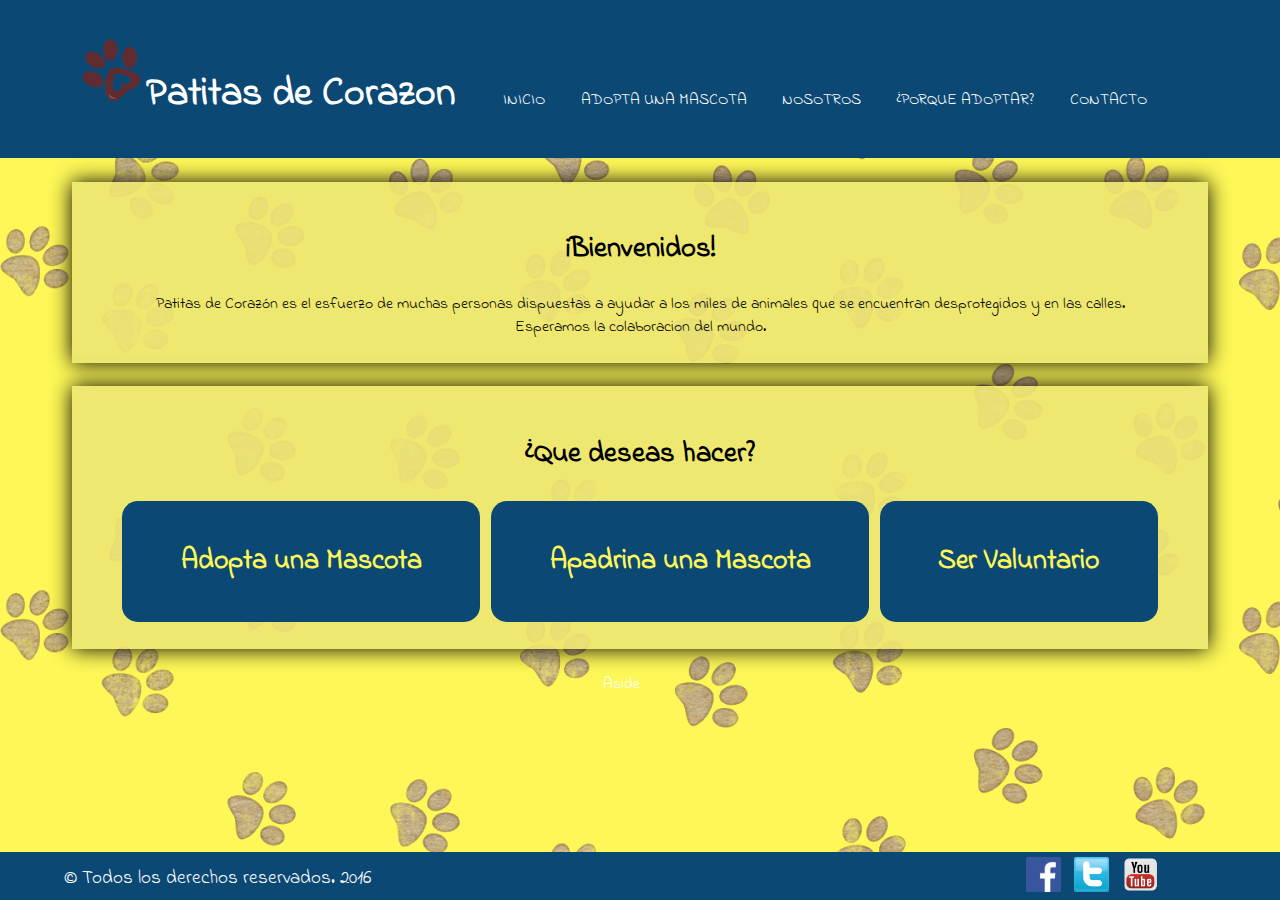
<file: index.html>
<!doctype html>
<html>
<head>
<meta charset="utf-8">
<title>Patitas de Corazón</title>
<meta name="description" content="Adopci&oacute;n de animales dom&eacute;sticos"/>
<meta name="keywords" content="Adopci&oacute;n, Animales, Dom&eacute;sticos"/>
<meta name="author" content="Luis Felipe Salas"/>
<meta name="viewport" content="width=device-width, initial-scale=1, user-scalable=no"/>
<link rel="stylesheet" type="text/css" href="css/normalize.css"/>
<link href='https://fonts.googleapis.com/css?family=Indie+Flower' rel='stylesheet' type='text/css'>
<link href='https://fonts.googleapis.com/css?family=Arimo' rel='stylesheet' type='text/css'>
<link rel="stylesheet" type="text/css" href="css/default.css"/>
</head>

<body>
<header id="cabecera">
	<section class="contenedor">
		<section id="logo"><h1><img src="img/logo.png" width="70" height="70">Patitas de Corazon</h1></section>
    	<nav id="menu">
        	<ul>
            	<li><a href="index.html">Inicio</a></li>
                <li><a href="adopta.html">Adopta una mascota</a></li>
                <li><a href="nosotros.html">Nosotros</a></li>
                <li><a href="porque-adoptar.html">¿Porque Adoptar?</a></li>
                <li><a href="contacto.html">Contacto</a></li>
            </ul>
        </nav>
    </section>
</header>
<section class="modulo">
	<section class="contenedor">
    	<article class="articulo">
        	<h2>¡Bienvenidos!</h2>
            <p>Patitas de Corazón es el esfuerzo de muchas personas dispuestas a ayudar a los miles de animales que se encuentran desprotegidos y en las calles.</p>

<p>Esperamos la colaboracion del mundo.</p>
        </article>
        <article class="articulo">
        	<h2>¿Que deseas hacer?</h2>
            <section class="caja">
            	<h3><a href="adopta.html">Adopta una Mascota</a></h3>
            </section>
            <section class="caja">
            	<h3><a href="#">Apadrina una Mascota</a></h3>
            </section>
            <section class="caja">
            	<h3><a href="#">Ser Valuntario</a></h3>
            </section>
        </article>
        <aside>Aside</aside>
    </section>
</section>
<footer id="pie">
	<section class="contenedor">
    	<section id="derechos">&copy; Todos los derechos reservados. 2016</section>
        <aside>
        	<ul>
            	<li><a href="#"><img src="img/fb.png" width="35" height="35"></a></li>
                <li><a href="#"><img src="img/tw.png" width="35" height="35"></a></li>
                <li><a href="#"><img src="img/yt.png" width="35" height="35"></a></li>
            </ul>
        </aside>
    </section>
</footer>
<script src="js/modernizr-custom.js"></script>
<script src="js/prefixfree.min.js"></script>
</body>
</html>
</file>
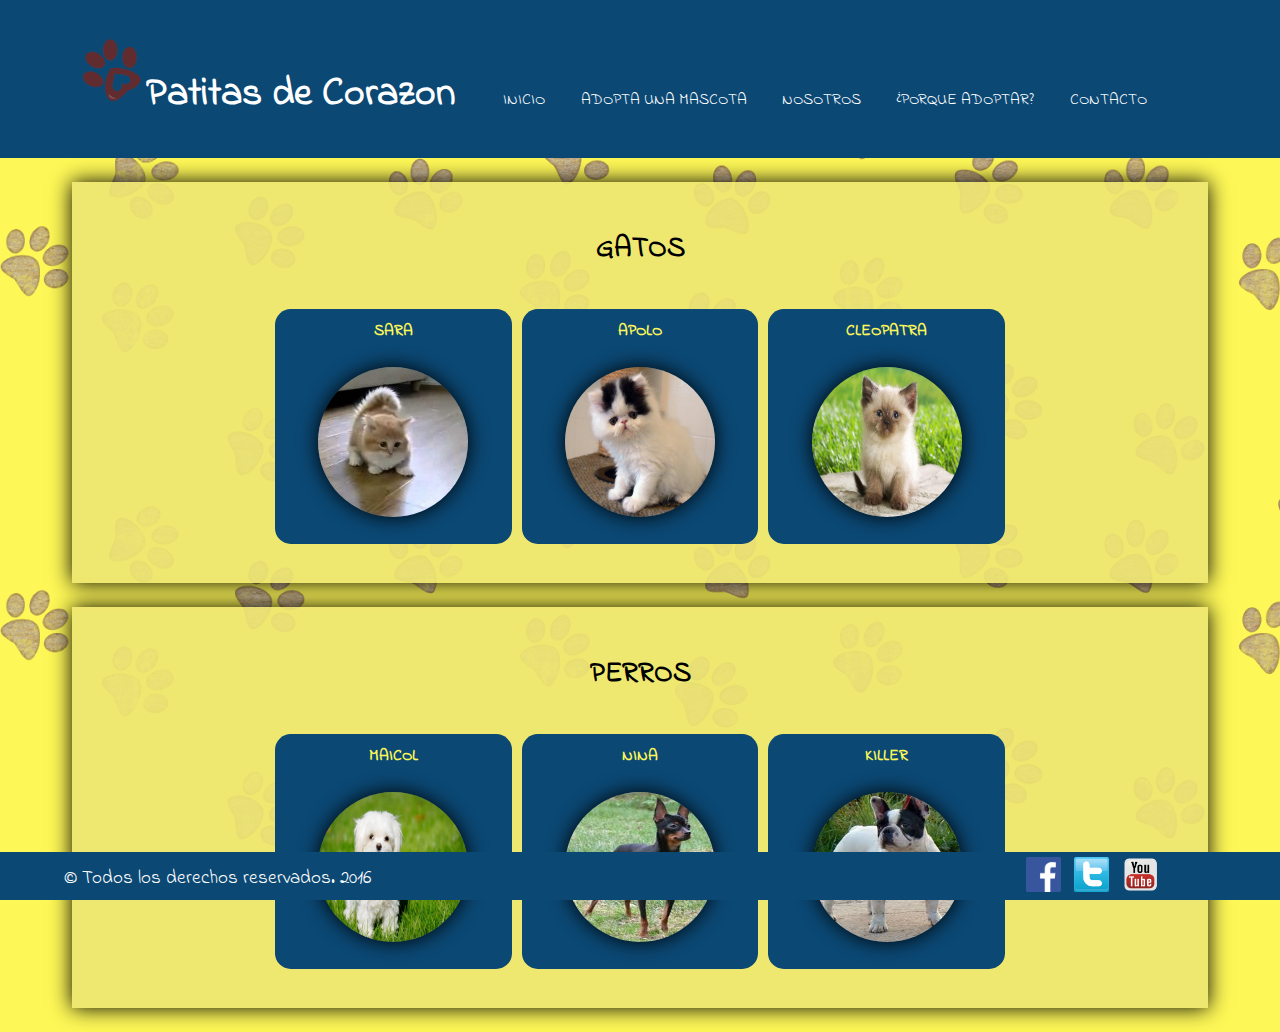
<file: adopta.html>
<!doctype html>
<html>
<head>
<meta charset="utf-8">
<title>Patitas de Corazon</title>
<meta name="description" content="Adopci&oacute;n de animales dom&eacute;sticos"/>
<meta name="keywords" content="Adopci&oacute;n, Animales, Dom&eacute;sticos"/>
<meta name="author" content="Luis Felipe Salas"/>
<meta name="viewport" content="width=device-width, initial-scale=1, user-scalable=no"/>
<link rel="stylesheet" type="text/css" href="css/normalize.css"/>
<link href='https://fonts.googleapis.com/css?family=Indie+Flower' rel='stylesheet' type='text/css'>
<link href='https://fonts.googleapis.com/css?family=Arimo' rel='stylesheet' type='text/css'>
<link rel="stylesheet" type="text/css" href="css/default.css"/>
</head>

<body>
<header id="cabecera">
	<section class="contenedor">
		<section id="logo"><h1><img src="img/logo.png" width="70" height="70">Patitas de Corazon</h1></section>
    	<nav id="menu">
        	<ul>
            	<li><a href="index.html">Inicio</a></li>
                <li><a href="adopta.html">Adopta una mascota</a></li>
                <li><a href="nosotros.html">Nosotros</a></li>
                <li><a href="porque-adoptar.html">¿Porque Adoptar?</a></li>
                <li><a href="contacto.html">Contacto</a></li>
            </ul>
        </nav>
    </section>
</header>
<section class="modulo">
	<section class="contenedor">
        <article class="articulo">
        	<h2>GATOS</h2>
            <section class="galeria">
            	<h3>SARA</h3>
                <figure>
                	<a href="#gl1"><img src="img/sara.jpg" width="150" height="150"/></a>              	
                </figure>
            </section>
            <!---->
            <div id="gl1">
                <div class="gl1-content">
                    <div class="header">
                        <h2>hola yo soy Sara</h2>
                    </div>
                    <div class="copy">
                        <div class="img"><img src="img/sara.jpg" width="150" height="150"/></div>
                        <p>Me destaco por ser una gata muy curiosa. En general los gatos son curiosos, pero yo soy aún más. Soy un animal con muchísima inteligencia en mis acciones y demuestro amabilidad y nobleza.</p>
                    </div>
                    <div class="cf footer">
                        <a href="#">Cerrar</a>
                    </div>
                </div>
				<div class="overlay"></div>
			</div> 
            <!---->
            <section class="galeria">
            	<h3>APOLO</h3>
                <figure>
                	<a href="#gl2"><img src="img/apolo.jpg" width="150" height="150"/></a>              	
                </figure>
            </section>
            <!---->
            <div id="gl2">
                <div class="gl1-content">
                    <div class="header">
                        <h2>hola yo soy Apolo</h2>
                    </div>
                    <div class="copy">
                        <div class="img"><img src="img/apolo.jpg" width="150" height="150"/></div>
                        <p>Soy un gato muy despierto e inteligente, me gusta jugar. Me adapto muy bien y soy un animal que sabe desenvolverse solo en cualquier circunstancia, ademas soy alegre y vivaz. Soy muy leal y afectuoso, muy manso, sociable y juguetón</p>
                    </div>
                    <div class="cf footer">
                        <a href="#">Cerrar</a>
                    </div>
                </div>
				<div class="overlay"></div>
			</div> 
            <!---->
            
            <section class="galeria">
            	<h3>CLEOPATRA</h3>
                <figure>
                	<a href="#gl3"><img src="img/cleopatra.jpg" width="150" height="150"/></a>              	
                </figure>
            </section>
            <!---->
            <div id="gl3">
                <div class="gl1-content">
                    <div class="header">
                        <h2>hola yo soy Cleopatra</h2>
                    </div>
                    <div class="copy">
                        <div class="img"><img src="img/cleopatra.jpg" width="150" height="150"/></div>
                        <p>Soy una raza muy leal a mi dueño. Si cojo mucho cariño a uno de los miembros de la familia probablemente mostrare indiferencia con todos los demás. Disfruto mucho del aire libre. Soy una gata expresiva, simpática, inteligente, sociable y bueno para la convivencia.
Pero también soy algo celoso, cabezota y egocéntrico, lo que se hace imposible la convivencia con otros miembros de mi especie, salvo en algunos casos muy aislados. También destaco mis movimientos ágiles. Soy un excelente trepadora y escaladora.</p>
                    </div>
                    <div class="cf footer">
                        <a href="#">Cerrar</a>
                    </div>
                </div>
				<div class="overlay"></div>
			</div> 
            <!---->
            
        </article>
        
        <article class="articulo">
        	<h2>PERROS</h2>
            <section class="galeria">
            	<h3>MAICOL</h3>
                <figure>
                	<a href="#gl4"><img src="img/maicol.jpg" width="150" height="150"/></a>              	
                </figure>
            </section>
            <!---->
            <div id="gl4">
                <div class="gl1-content">
                    <div class="header">
                        <h2>hola yo soy Maicol</h2>
                    </div>
                    <div class="copy">
                        <div class="img"><img src="img/maicol.jpg" width="150" height="150"/></div>
                        <p>Soy una raza muy socorrida pues gracias a i carácter me hace el perro ideal para tenerme en casa, y sobre todo para tenerme en un departamento chico o de poco espacio, aunque no por ello significa que soy un perrito que no necesite mi espacio. Soy muy independiente e inteligente, puedo convivir con otros perros de razas más grandes sin ningún problema, soy muy adaptable y juguetón. Me pueden educar fácilmente, pues aprendo rápido lo que me enseñen.</p>
                    </div>
                    <div class="cf footer">
                        <a href="#">Cerrar</a>
                    </div>
                </div>
				<div class="overlay"></div>
			</div> 
            <!---->
            
            <section class="galeria">
            	<h3>NINA</h3>
                <figure>
                	<a href="#gl5"><img src="img/nina.jpg" width="150" height="150"/></a>              	
                </figure>
            </section>
            <!---->
            <div id="gl5">
                <div class="gl1-content">
                    <div class="header">
                        <h2>hola yo soy Nina</h2>
                    </div>
                    <div class="copy">
                        <div class="img"><img src="img/nina.jpg" width="150" height="150"/></div>
                        <p>Soy muy similar al Doberman, siendo algo más pequeño. Realmente soy un perro muy cariñoso, y hasta juguetón, con sus dueños; aunque de cobarde no tengo nada. Soy buen guardián del hogar, demuestro ser paciente y dócil con los niños de la casa. Tal vez, por mi tamaño, soy más adecuado para la vida de apartamento que el Doberman. Aunque no dejo de requerir ejercicio a menudo.</p>
                    </div>
                    <div class="cf footer">
                        <a href="#">Cerrar</a>
                    </div>
                </div>
				<div class="overlay"></div>
			</div> 
            <!---->
            
            <section class="galeria">
            	<h3>KILLER</h3>
                <figure>
                	<a href="#gl6"><img src="img/killer.jpg" width="150" height="150"/></a>              	
                </figure>
            </section>
            <!---->
            <div id="gl6">
                <div class="gl1-content">
                    <div class="header">
                        <h2>hola yo soy Killer</h2>
                    </div>
                    <div class="copy">
                        <div class="img"><img src="img/killer.jpg" width="150" height="150"/></div>
                        <p>Soy sociable, alegre, juguetón, deportivo y despierto. Soy particularmente afectuoso con mi amo y con los niños.</p>
                    </div>
                    <div class="cf footer">
                        <a href="#">Cerrar</a>
                    </div>
                </div>
				<div class="overlay"></div>
			</div> 
            <!---->
            
        </article>
    </section>
</section>
<footer id="pie">
	<section class="contenedor">
    	<section id="derechos">&copy; Todos los derechos reservados. 2016</section>
        <aside>
        	<ul>
            	<li><a href="#"><img src="img/fb.png" width="35" height="35"></a></li>
                <li><a href="#"><img src="img/tw.png" width="35" height="35"></a></li>
                <li><a href="#"><img src="img/yt.png" width="35" height="35"></a></li>
            </ul>
        </aside>
    </section>
</footer>
<script src="js/modernizr-custom.js"></script>
<script src="js/prefixfree.min.js"></script>
</body>
</html>
</file>
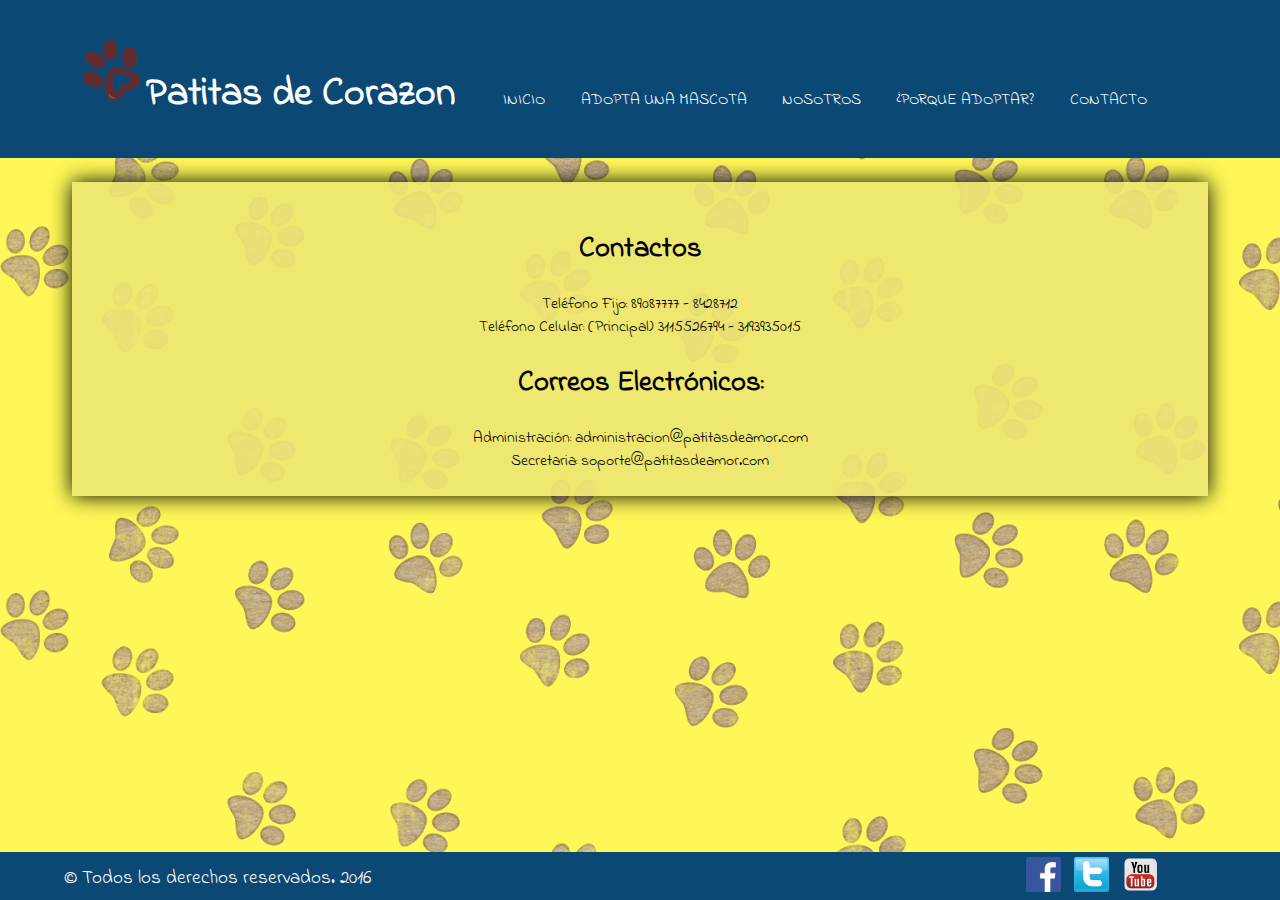
<file: contacto.html>
<!doctype html>
<html>
<head>
<meta charset="utf-8">
<title>Patitas de Corazon</title>
<meta name="description" content="Adopci&oacute;n de animales dom&eacute;sticos"/>
<meta name="keywords" content="Adopci&oacute;n, Animales, Dom&eacute;sticos"/>
<meta name="author" content="Luis Felipe Salas"/>
<meta name="viewport" content="width=device-width, initial-scale=1, user-scalable=no"/>
<link rel="stylesheet" type="text/css" href="css/normalize.css"/>
<link href='https://fonts.googleapis.com/css?family=Indie+Flower' rel='stylesheet' type='text/css'>
<link href='https://fonts.googleapis.com/css?family=Arimo' rel='stylesheet' type='text/css'>
<link rel="stylesheet" type="text/css" href="css/default.css"/>
</head>

<body>
<header id="cabecera">
	<section class="contenedor">
		<section id="logo"><h1><img src="img/logo.png" width="70" height="70">Patitas de Corazon</h1></section>
    	<nav id="menu">
        	<ul>
            	<li><a href="index.html">Inicio</a></li>
                <li><a href="adopta.html">Adopta una mascota</a></li>
                <li><a href="nosotros.html">Nosotros</a></li>
                <li><a href="porque-adoptar.html">¿Porque Adoptar?</a></li>
                <li><a href="contacto.html">Contacto</a></li>
            </ul>
        </nav>
    </section>
</header>
<section class="modulo">
	<section class="contenedor">
    	<article class="articulo">
        	<h2>Contactos</h2>
            <p>Teléfono Fijo: 89087777 - 8428712</p>
            <p>Teléfono Celular: (Principal) 3115526794 - 3193935015</p>
            
            <h2>Correos Electrónicos:</h2>
            <p>Administración: administracion@patitasdeamor.com</p>
            <p>Secretaria: soporte@patitasdeamor.com</p>
        </article>
    </section>
</section>
<footer id="pie">
	<section class="contenedor">
    	<section id="derechos">&copy; Todos los derechos reservados. 2016</section>
        <aside>
        	<ul>
            	<li><a href="#"><img src="img/fb.png" width="35" height="35"></a></li>
                <li><a href="#"><img src="img/tw.png" width="35" height="35"></a></li>
                <li><a href="#"><img src="img/yt.png" width="35" height="35"></a></li>
            </ul>
        </aside>
    </section>
</footer>
<script src="js/modernizr-custom.js"></script>
<script src="js/prefixfree.min.js"></script>
</body>
</html>
</file>
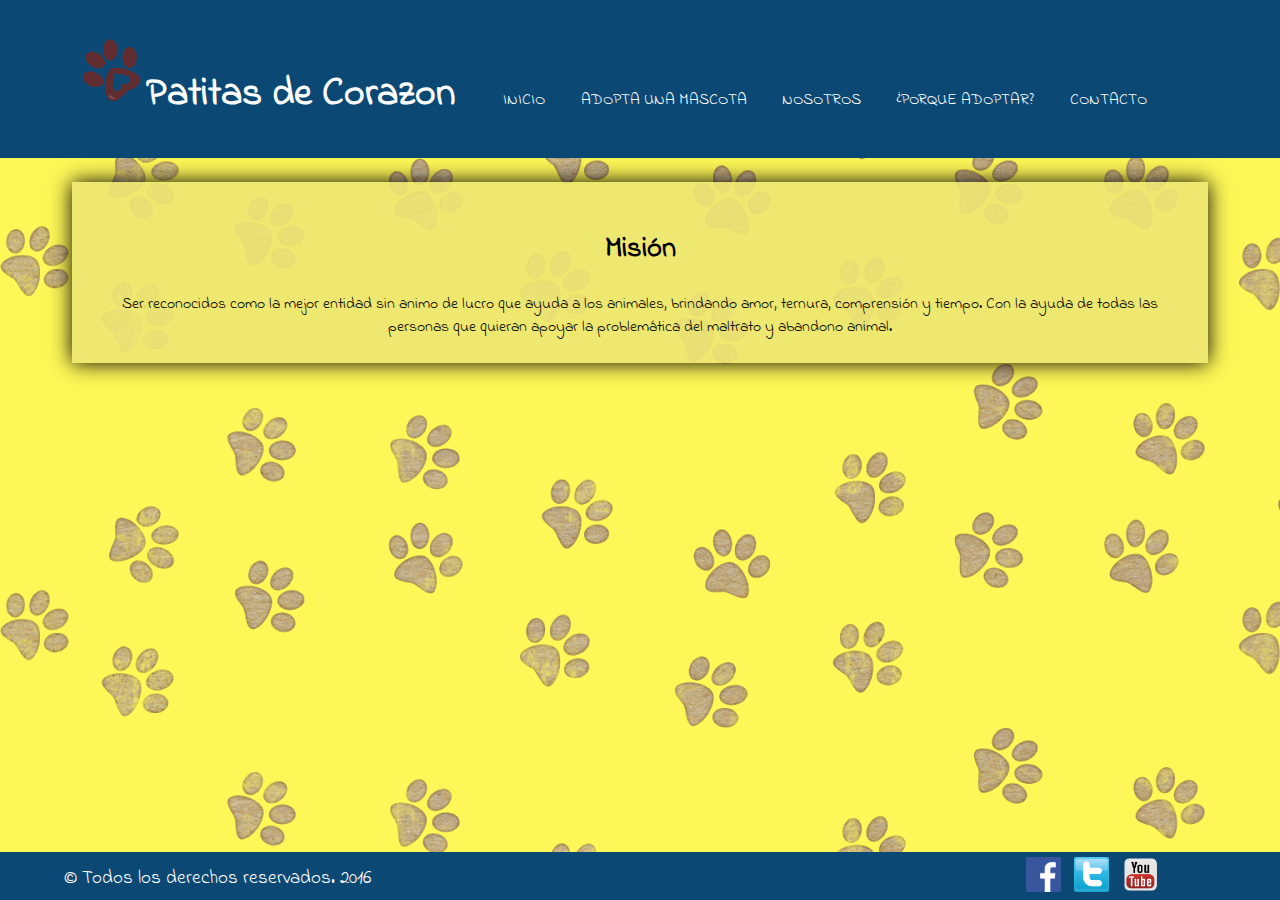
<file: nosotros.html>
<!doctype html>
<html>
<head>
<meta charset="utf-8">
<title>Patitas de Corazon</title>
<meta name="description" content="Adopci&oacute;n de animales dom&eacute;sticos"/>
<meta name="keywords" content="Adopci&oacute;n, Animales, Dom&eacute;sticos"/>
<meta name="author" content="Luis Felipe Salas"/>
<meta name="viewport" content="width=device-width, initial-scale=1, user-scalable=no"/>
<link rel="stylesheet" type="text/css" href="css/normalize.css"/>
<link href='https://fonts.googleapis.com/css?family=Indie+Flower' rel='stylesheet' type='text/css'>
<link href='https://fonts.googleapis.com/css?family=Arimo' rel='stylesheet' type='text/css'>
<link rel="stylesheet" type="text/css" href="css/default.css"/>
</head>

<body>
<header id="cabecera">
	<section class="contenedor">
		<section id="logo"><h1><img src="img/logo.png" width="70" height="70">Patitas de Corazon</h1></section>
    	<nav id="menu">
        	<ul>
            	<li><a href="index.html">Inicio</a></li>
                <li><a href="adopta.html">Adopta una mascota</a></li>
                <li><a href="nosotros.html">Nosotros</a></li>
                <li><a href="porque-adoptar.html">¿Porque Adoptar?</a></li>
                <li><a href="contacto.html">Contacto</a></li>
            </ul>
        </nav>
    </section>
</header>
<section class="modulo">
	<section class="contenedor">
    	<article class="articulo">
        	<h2>Misión</h2>
            <p>Ser reconocidos como la mejor entidad sin animo de lucro que ayuda a los animales, brindando amor, ternura, comprensión y tiempo. Con la ayuda de todas las personas que quieran apoyar la problemática del maltrato y abandono animal.</p>
        </article>
    </section>
</section>
<footer id="pie">
	<section class="contenedor">
    	<section id="derechos">&copy; Todos los derechos reservados. 2016</section>
        <aside>
        	<ul>
            	<li><a href="#"><img src="img/fb.png" width="35" height="35"></a></li>
                <li><a href="#"><img src="img/tw.png" width="35" height="35"></a></li>
                <li><a href="#"><img src="img/yt.png" width="35" height="35"></a></li>
            </ul>
        </aside>
    </section>
</footer>
<script src="js/modernizr-custom.js"></script>
<script src="js/prefixfree.min.js"></script>
</body>
</html>
</file>
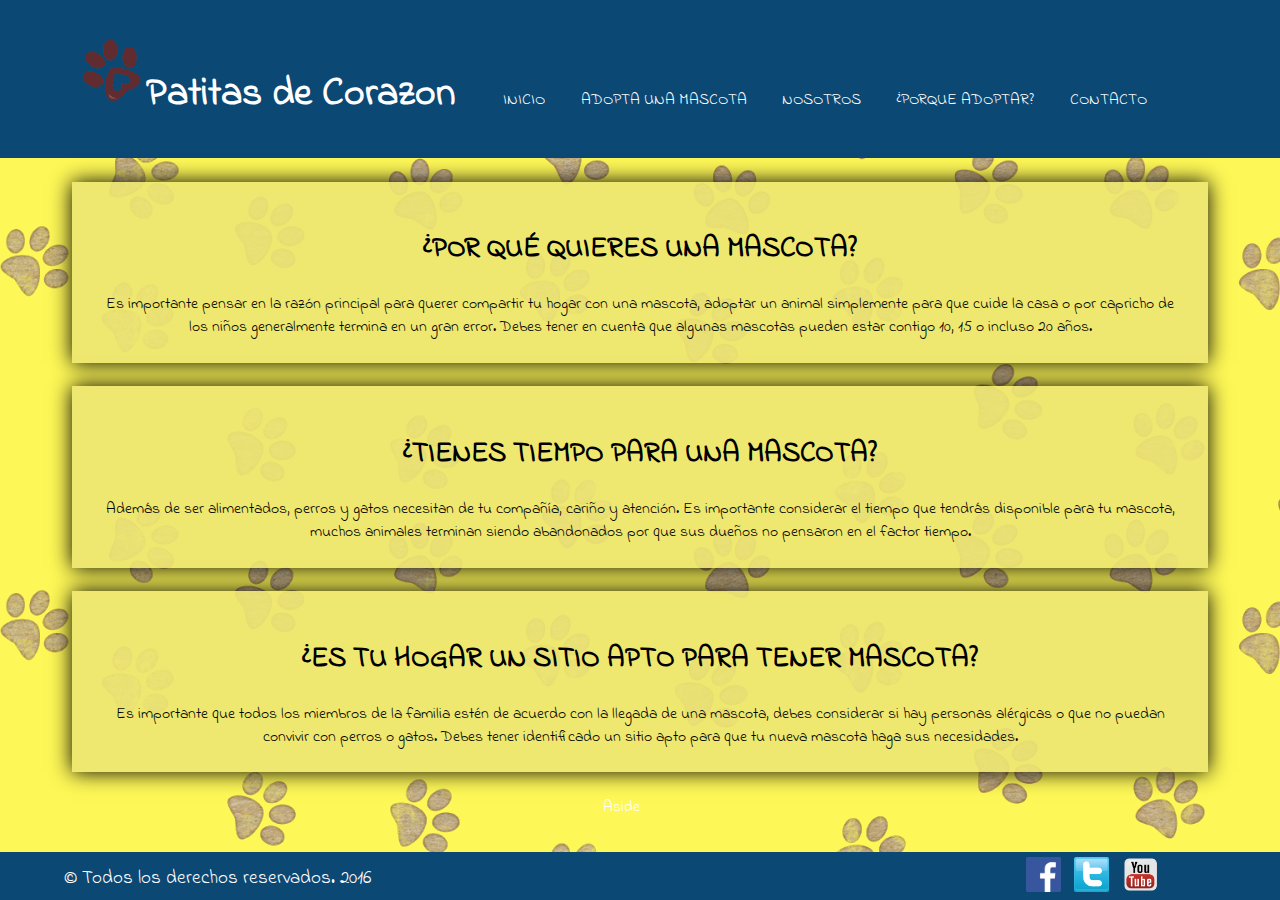
<file: porque-adoptar.html>
<!doctype html>
<html>
<head>
<meta charset="utf-8">
<title>Patitas de Corazon</title>
<meta name="description" content="Adopci&oacute;n de animales dom&eacute;sticos"/>
<meta name="keywords" content="Adopci&oacute;n, Animales, Dom&eacute;sticos"/>
<meta name="author" content="Luis Felipe Salas"/>
<meta name="viewport" content="width=device-width, initial-scale=1, user-scalable=no"/>
<link rel="stylesheet" type="text/css" href="css/normalize.css"/>
<link href='https://fonts.googleapis.com/css?family=Indie+Flower' rel='stylesheet' type='text/css'>
<link href='https://fonts.googleapis.com/css?family=Arimo' rel='stylesheet' type='text/css'>
<link rel="stylesheet" type="text/css" href="css/default.css"/>
</head>

<body>
<header id="cabecera">
	<section class="contenedor">
		<section id="logo"><h1><img src="img/logo.png" width="70" height="70">Patitas de Corazon</h1></section>
    	<nav id="menu">
        	<ul>
            	<li><a href="index.html">Inicio</a></li>
                <li><a href="adopta.html">Adopta una mascota</a></li>
                <li><a href="nosotros.html">Nosotros</a></li>
                <li><a href="porque-adoptar.html">¿Porque Adoptar?</a></li>
                <li><a href="contacto.html">Contacto</a></li>
            </ul>
        </nav>
    </section>
</header>
<section class="modulo">
	<section class="contenedor">
    	<article class="articulo">
        	<h2>¿POR QUÉ QUIERES UNA MASCOTA?</h2>
            <p>Es importante pensar en la razón principal para querer compartir tu hogar con una mascota, adoptar un animal simplemente para que cuide la casa o por capricho de los niños generalmente termina en un gran error. Debes tener en cuenta que algunas mascotas pueden estar contigo 10, 15 o incluso 20 años.</p>
        </article>
        <article class="articulo">
        	<h2>¿TIENES TIEMPO PARA UNA MASCOTA?</h2>
            <p>Además de ser alimentados, perros y gatos necesitan de tu compañía, cariño y atención. Es importante considerar el tiempo que tendrás disponible para tu mascota, muchos animales terminan siendo abandonados por que sus dueños no pensaron en el factor tiempo.</p>
        </article>
        <article class="articulo">
        	<h2>¿ES TU HOGAR UN SITIO APTO PARA TENER MASCOTA?</h2>
            <p>Es importante que todos los miembros de la familia estén de acuerdo con la llegada de una mascota, debes considerar si hay personas alérgicas o que no puedan convivir con perros o gatos. Debes tener identificado un sitio apto para que tu nueva mascota haga sus necesidades.</p>
        </article>
        
        <aside>Aside</aside>
    </section>
</section>
<footer id="pie">
	<section class="contenedor">
    	<section id="derechos">&copy; Todos los derechos reservados. 2016</section>
        <aside>
        	<ul>
            	<li><a href="#"><img src="img/fb.png" width="35" height="35"></a></li>
                <li><a href="#"><img src="img/tw.png" width="35" height="35"></a></li>
                <li><a href="#"><img src="img/yt.png" width="35" height="35"></a></li>
            </ul>
        </aside>
    </section>
</footer>
<script src="js/modernizr-custom.js"></script>
<script src="js/prefixfree.min.js"></script>
</body>
</html>
</file>
<file: css/default.css>
* {border:0; box-sizing:border-box; padding:0; margin:0;}
a { text-decoration:none;}
h2{font-size: 1.8em; margin: .8em;}
html{font-family: 'Indie Flower', cursive; font-size:.99em; background:url(../img/bg.png) repeat fixed #FDF757;}
img{max-width:100%;}
li{list-style:none;}
p{font-family: 'Indie Flower', cursive; font-size:.99em;}

/********************************************************/

.contenedor {width:90%; margin: 0 auto;}

/********************************************************/

#cabecera, #pie {background:#0B4874; width: 100%;}

#logo, #menu{display:inline-block; width: 35%; box-sizing:border-box;}

#logo h1{font-size:2.5em; color:white; font-family: 'Indie Flower', cursive; padding:.2em 0; text-align:center; vertical-align:middle;}

#menu{width:60%; text-align:right;}

#menu li{display:inline-block; vertical-align:middle; text-transform:uppercase; padding: .5em 1em;}

#menu li a{color:white; font-family: 'Indie Flower', cursive; text-align:center; font-size:1em;}

#menu li a:hover{color:#FDF757;}

.modulo{}

.articulo{margin:1.5em .5em; padding: 1.5em; box-shadow: 0 0 20px 0 #000000; background: rgba(237,229,115,0.9); text-align:center;}

.caja{display:inline-block; background:#0B4874; vertical-align:middle; text-align:center; border-radius: 1em; padding:.2em; margin: .2em;}

.caja h3{padding:2em 3em;}

.caja h3 a{color:#FDF757; font-size: 1.5em;}

.caja h3 a:hover{color:white;}

#pie{position:fixed; bottom:0; padding-top: .3em;}

aside, #derechos{display:inline-block; vertical-align:middle; width:45%; box-sizing:border-box;}

aside{width:50%; color:white; text-align:right;}

aside li{display:inline-block; vertical-align:middle; padding: 0 .3em;}

aside a{color:white;}

#derechos{color:#FFF; font-size: 1.2em;}


/******GALERIA**************/

.galeria{display:inline-block; background:#0B4874; vertical-align:middle; text-align:center; border-radius: 1em; padding:.2em; margin: 1em .2em;}

.galeria h3{padding:.5em .8em;color:#FDF757; font-size: 1em;}

.galeria figure img{border-radius:50%; box-shadow: 0 0 20px 0 #000000;}

.galeria figure img:hover{box-shadow: 0 0 100px 0 #FDF757;}

/********************************************************************************
	VENTANA MODAL
*********************************************************************************/

#gl1, #gl2, #gl3, #gl4, #gl5, #gl6  {
	left:50%;
	margin:-250px 0 0 -40%;
	opacity: 0;
	position:absolute;
	top:-50%;
	visibility: hidden;
	width:80%;
	box-shadow:0 3px 7px rgba(0,0,0,.25);
	box-sizing:border-box;
	transition: all 0.4s ease-in-out;
	-moz-transition: all 0.4s ease-in-out;
	-webkit-transition: all 0.4s ease-in-out;
}


	/* Make the modal appear when targeted */
	#gl1:target, #gl2:target, #gl3:target, #gl4:target, #gl5:target, #gl6:target{
		opacity: 1;
		top:50%;
		visibility: visible;
	}
#gl1 .header,#gl1 .footer, #gl2 .header,#gl2 .footer, #gl3 .header,#gl3 .footer, #gl4 .header,#gl4 .footer, #gl5 .header,#gl5 .footer, #gl6 .header,#gl6 .footer {
	border-bottom: 1px solid #e7e7e7;
	border-radius: 5px 5px 0 0;
}
	#gl1 .footer, #gl2 .footer, #gl3 .footer, #gl4 .footer, #gl5 .footer, #gl6 .footer {
		border:none;
		border-top: 1px solid #e7e7e7;
		border-radius: 0 0 5px 5px;
		color:#FFF;
		text-align:right;
	}
	
	#gl1 .footer a, #gl2 .footer a, #gl3 .footer a, #gl4 .footer a, #gl5 .footer a, #gl6 .footer a{color:#FFF;}
	
#gl1 h2, #gl2 h2, #gl3 h2, #gl4 h2, #gl5 h2, #gl6 h2{
	margin:0;
	color:#FFF;
	border-bottom:none;
	text-align:left;
	color: #FDF757;
}
#gl1 .btn, #gl2 .btn, #gl3 .btn, #gl4 .btn, #gl5 .btn, #gl6 .btn     {
	float:right;
}
#gl1 .copy,#gl1 .header, #gl1 .footer, #gl2 .copy, #gl2 .header, #gl2 .footer, #gl3 .copy, #gl3 .header, #gl3 .footer, #gl4 .copy, #gl4 .header, #gl4 .footer, #gl5 .copy, #gl5 .header, #gl5 .footer, #gl6 .copy, #gl6 .header, #gl6 .footer {
	padding:15px;
	background:#069;
}
.gl1-content {
	background: #f7f7f7;
	position: relative;
	z-index: 20;
	border-radius:5px;
}
#gl1 .copy, #gl2 .copy, #gl3 .copy, #gl4 .copy, #gl5 .copy, #gl6 .copy{
	background: #fff;
	text-align:justify;
}

#gl1 .copy h4, #gl2 .copy h4, #gl3 .copy h4, #gl4 .copy h4, #gl5 .copy h4, #gl6 .copy h4{text-align:left;}

#gl1 .copy .img, #gl1 .copy p, #gl2 .copy .img, #gl2 .copy p, #gl3 .copy .img, #gl3 .copy p, #gl4 .copy .img, #gl4 .copy p, #gl5 .copy .img, #gl5 .copy p, #gl6 .copy .img, #gl6 .copy p{display:inline-block; vertical-align:top; width: 30%;}

#gl1 .copy .img, #gl2 .copy .img, #gl3 .copy .img, #gl4 .copy .img, #gl5 .copy .img, #gl6 .copy .img{max-width:100%; text-align:center;}

#gl1 .copy .img img, #gl2 .copy .img img, #gl3 .copy .img img, #gl4 .copy .img img, #gl5 .copy .img img, #gl6 .copy .img img{border-radius:50%; box-shadow: 0 0 20px 0 #000000;}

#gl1 .copy p, #gl2 .copy p, #gl3 .copy p, #gl4 .copy p, #gl5 .copy p, #gl6 .copy p{width:65%;}

#gl1 .overlay, #gl2 .overlay, #gl3 .overlay, #gl4 .overlay, #gl5 .overlay, #gl6 .overlay {
	background-color: #000;
	background: rgba(0,0,0,.5);
	height: 100%;
	left: 0;
	position: fixed;
	top: 0;
	width: 100%;
	z-index: 10;
}
</file>
